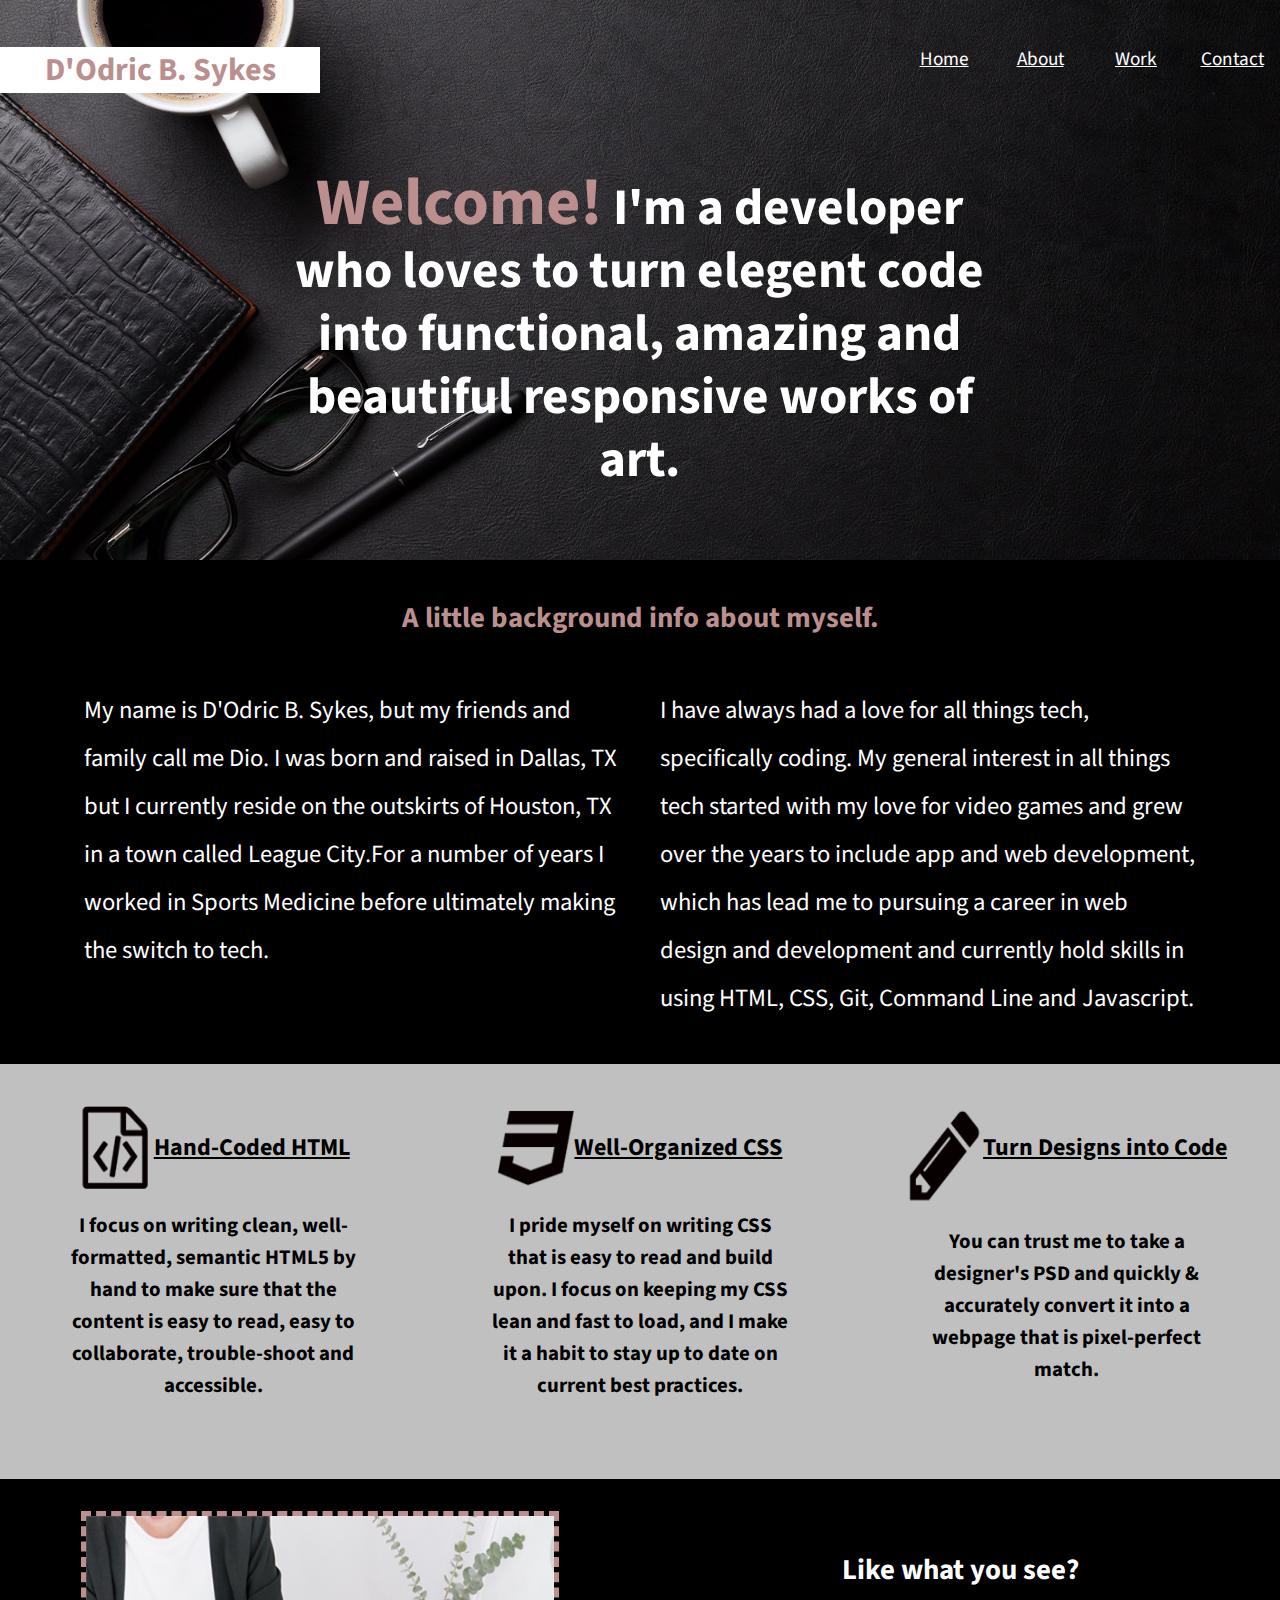
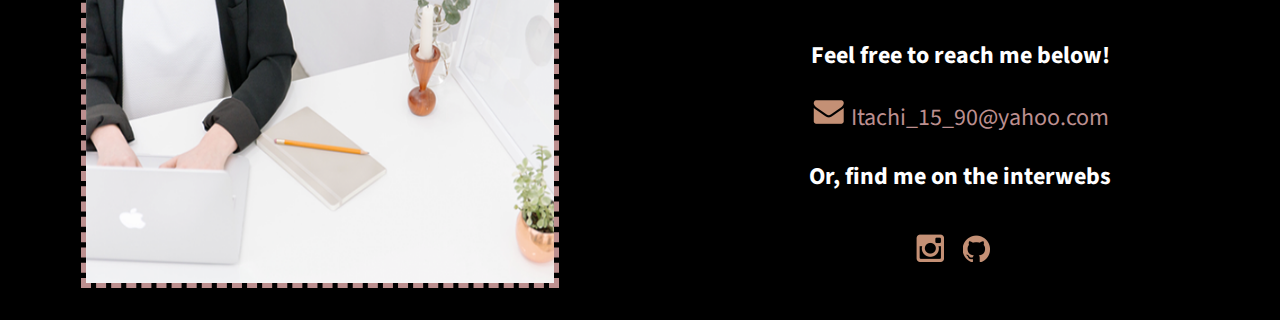
<file: index.html>
<!doctype html>
<html lang="en">
    <head>
        <meta charset="utf-8">
        <meta http-equiv="x-ua-compatible" content="ie=edge">
        <meta name="viewport" content="width=device-width, initial-scale=1, shrink-to-fit=no">
        <title>D'Odric Sykes Portfolio</title>
        <link rel="stylesheet" href="css/normalize.css">
        <link rel="stylesheet" href="css/main.css">
        <link href='https://fonts.googleapis.com/css?family=Source+Sans+Pro:400,700' rel='stylesheet' type='text/css'>
        <link href="https://fonts.googleapis.com/css2?family=Lora:wght@400;700&display=swap" rel="stylesheet">
    </head>
    <body>
        <header>
            <div class="full-width">
                <div class="half-width" id="top-header"> 
                    <h1>D'Odric B. Sykes</h1> 
                    <nav>
                        <ul>
                            <li><a href="index.html">Home</a></li>
                            <li><a href="#about">About</a></li>
                            <li><a href="work">Work</a></li>
                            <li><a href="#contact">Contact</a></li>
                        </ul>
                    </nav>
                </div>
                <div class="half-width" id="bottom-header">
                    <h2><span>Welcome!</span> I'm a developer who loves to turn elegent code into functional, amazing and beautiful responsive works of art.</h2>               
                </div>
            </div>
        </header>
        <main>
            <section id="about">
                <div class="full-width">
                    <h2>A little background info about myself.</h2>
                    <div class="half-width" id="about-left">
                        <p>My name is D'Odric B. Sykes, but my friends and family call me Dio. I was born and raised in Dallas, TX but I currently reside on the outskirts of Houston, TX in a town called League City.For a number of years I worked in Sports Medicine before ultimately making the switch to tech.</p>
                    </div>
                    <div class="half-width" id="about-right">
                        <p> I have always had a love for all things tech, specifically coding. My general interest in all things tech started with my love for video games and grew over the years to include app and web development, which has lead me to pursuing a career in web design and development and currently hold skills in using HTML, CSS, Git, Command Line and Javascript.
                    </div>
                </div>
            </section>
            <section id="work">
                <div class="full-width">
                    <div class="third-width">
                        <img src="img/icon-html.png"  alt="HTML icon"/>
                        <h3>Hand-Coded HTML</h3>
                        <p>I focus on writing clean, well-formatted, semantic HTML5 by hand to make sure that the content is easy to read, easy to collaborate, trouble-shoot and accessible.</p>
                    </div>
                    <div class="third-width">
                        <img src="img/icon-css.png" alt="CSS icon"/>
                        <h3>Well-Organized CSS</h3>
                        <p>I pride myself on writing CSS that is easy to read and build upon. I focus on keeping my CSS lean and fast to load, and I make it a habit to stay up to date on current best practices.</p>
                    </div>
                    <div class="third-width">
                        <img src="img/icon-pencil.png" alt="Pencil icon"/>
                        <h3>Turn Designs into Code</h3>
                        <p>You can trust me to take a designer's PSD and quickly & accurately convert it into a webpage that is pixel-perfect match.</p>
                    </div>
                </div>
            </section>
            <footer id="contact">
                <div class="full-width">
                    <div class="half-width">
                        <img src="img/contact.png" id="contact-img" alt="Contact image"/>
                    </div>
                    <div class="half-width" id="contact-info">
                        <h2>Like what you see?</h2> 
                        <h3 id="email-header">Feel free to reach me below!</h3>  
                        <a href="mailto:Itachi_15_90@yahoo.com"><img src="img/icon-envelope.png" id="envelope" alt="Envelope icon"/> Itachi_15_90@yahoo.com</a>  
                        <h3 id="socialmedia-header">Or, find me on the interwebs</h3>   
                        <ul>
                            <li><a href="https://www.instagram.com/papi_papi_dio/" target="_blank"><img src="img/icon-instagram.png" alt="Instagram icon"/></a></li>
                            <li><a href="https://github.com/DOdric-B-Sykes" target="_blank"><img src="img/icon-github.png" alt="Github icon"/></a></li>
                        </ul>        
                    </div>
                </div>
            </footer>
        </main>
    </body>
</html>
</file>
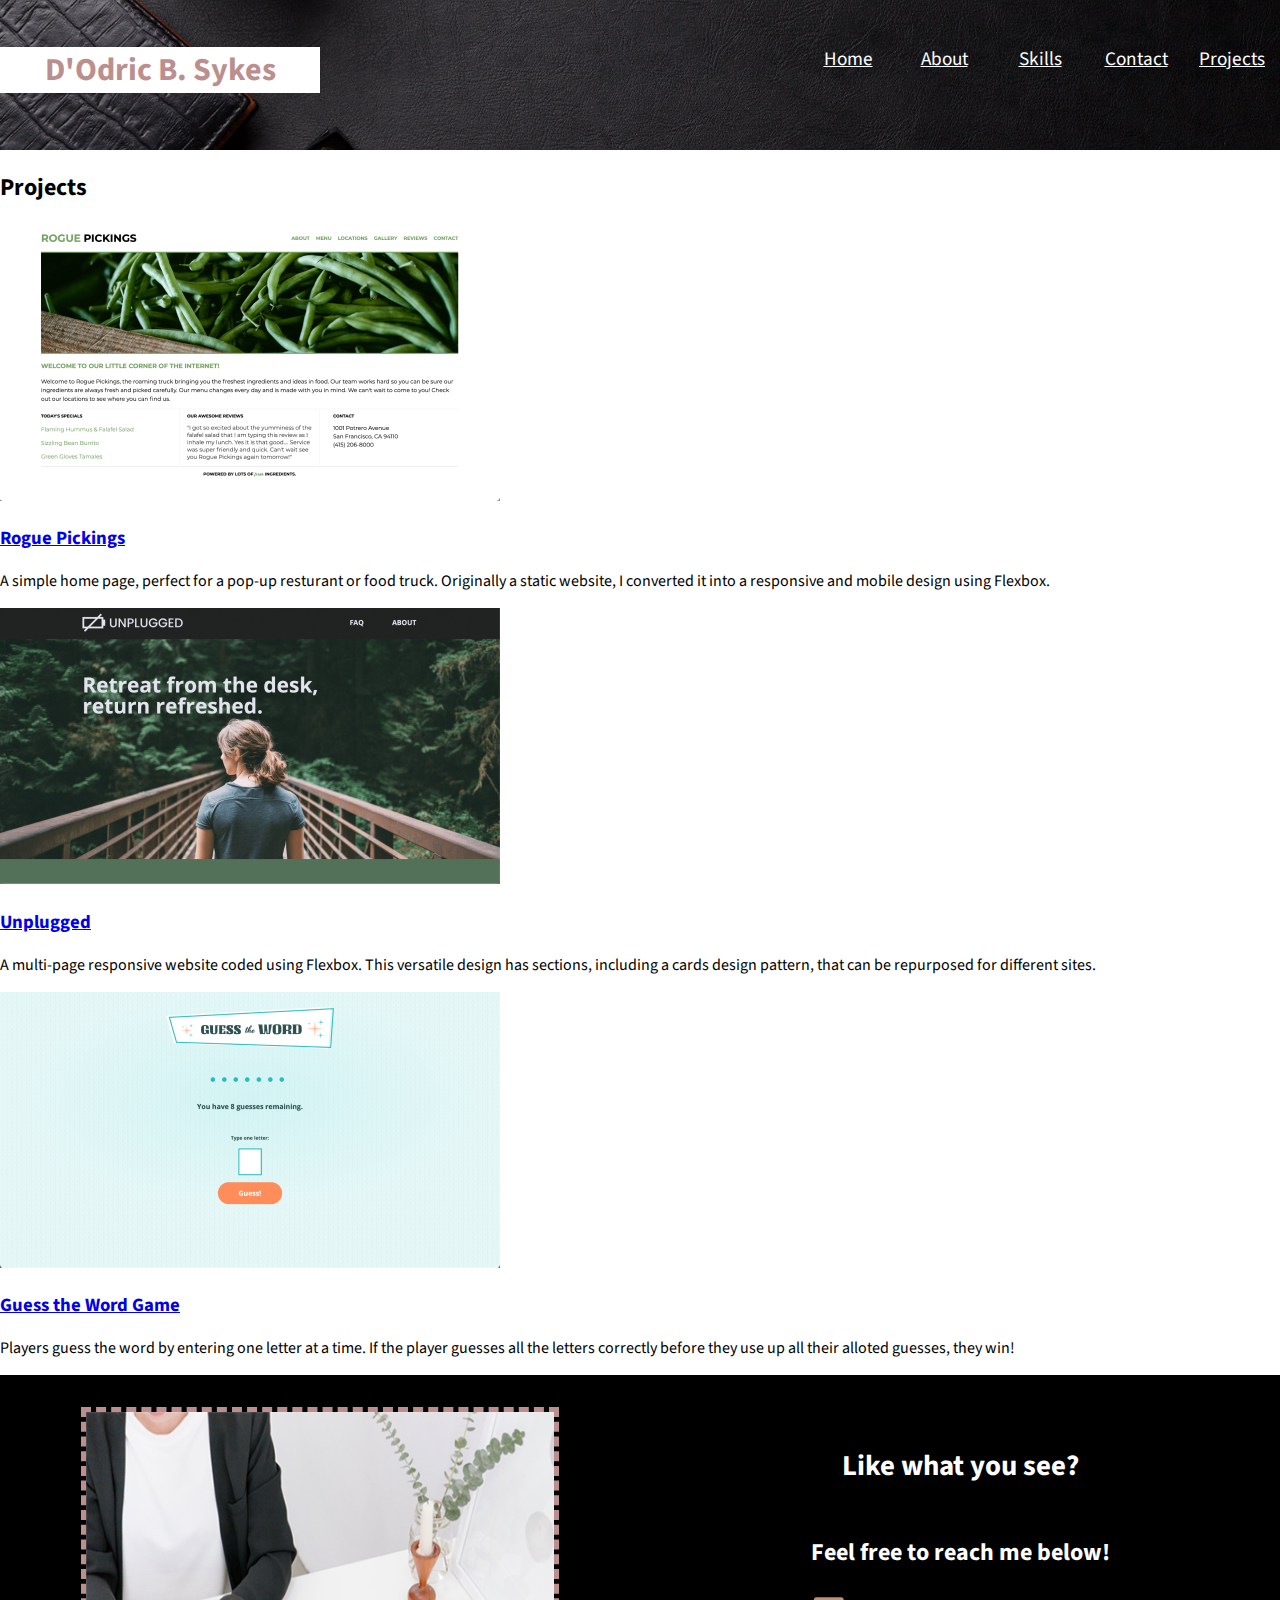
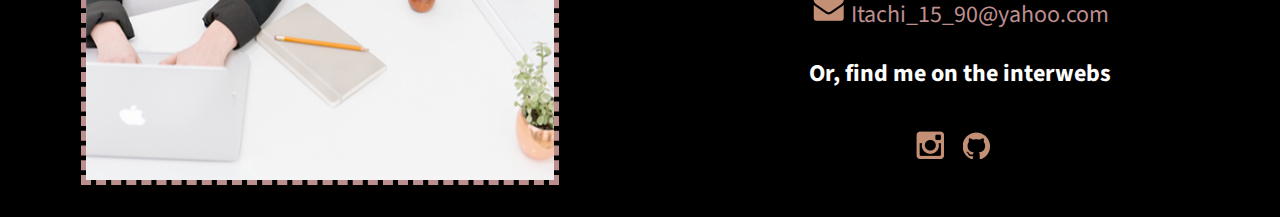
<file: projects/index.html>
<!--- THIS INDEX.HTML FILE IS FOR THE "Projects" PAGE OF THE PORTFOLIO SITE -->
<!doctype html>
<html lang="en">

<head>
    <meta charset="utf-8">
    <meta http-equiv="x-ua-compatible" content="ie=edge">
    <meta name="viewport" content="width=device-width, initial-scale=1, shrink-to-fit=no">
    <title>Projects | D'Odric Sykes Portfolio</title>
    <link rel="stylesheet" href="../css/normalize.css">
    <!-- Using "../" tells the system to go 1 level higher (from the folder that the file currently sits; "parent folder and child folder") -> (telling browser to go "up" 1 level from the index.html file inside the project folder to the "root", where the project folder and css folder both reside on the same "level") -->
    <link rel="stylesheet" href="../css/main.css">
    <link href='https://fonts.googleapis.com/css?family=Source+Sans+Pro:400,700' rel='stylesheet' type='text/css'>
    <link href="https://fonts.googleapis.com/css2?family=Lora:wght@400;700&display=swap" rel="stylesheet">
</head>

<body class="project-body">
    <header class="project-header">
        <div class="full-width">
            <div class="half-width" id="top-header">
                <h1>D'Odric B. Sykes</h1>
                <nav>
                    <ul>
                        <li><a href="../index.html#">Home</a></li>
                        <!-- Using "../" tells the system to go 1 level higher (from the folder that the file currently sits; "parent folder and child folder") -->
                        <li><a href="../index.html#about">About</a></li>
                        <li><a href="../index.html#skills">Skills</a></li>
                        <li><a href="../index.html#contact">Contact</a></li>
                        <li><a href="../projects/index.html">Projects</a></li>
                    </ul>
                </nav>
            </div>
        </div>
    </header>
    <main>
        <section id="project-content">
            <h2> Projects </h2>
            <div class="content-container" class="full-width">
                <div class="content" class="third-width">
                    <img class="project-img" src="../img/rogue-pickings.png" alt="RP site pic" />
                    <h3><a href="https://dodric-b-sykes.github.io/Rogue_Pickings/" target="_blank"> Rogue Pickings</a>
                    </h3>
                    <p> A simple home page, perfect for a pop-up resturant or food truck. Originally a static website, I
                        converted it into a responsive and mobile design using Flexbox. </p>
                </div>
                <div class="content" class="third-width">
                    <img class="project-img" src="../img/unplugged.png" alt="Unplugged site pic" />
                    <h3><a href="https://dodric-b-sykes.github.io/Unplugged-retreat/" target="_blank"> Unplugged</a>
                    </h3>
                    <p> A multi-page responsive website coded using Flexbox. This versatile design has sections,
                        including a cards design pattern, that can be repurposed for different sites. </p>
                </div>
                <div class="content" class="third-width">
                    <img class="project-img" src= "../img/guess-the-word-game.png" alt="Guess game site pic" />
                    <h3><a href="https://dodric-b-sykes.github.io/Guess-game/" target="_blank"> Guess the Word Game</a>
                    </h3>
                    <p> Players guess the word by entering one letter at a time. If the player guesses all the letters
                        correctly before they use up all their alloted guesses, they win! </p>
                </div>
            </div>
        </section>
        <footer id="contact">
            <div class="full-width">
                <div class="half-width">
                    <img src="../img/contact.png" id="contact-img" alt="Contact image" />
                </div>
                <div class="half-width" id="contact-info">
                    <h2>Like what you see?</h2>
                    <h3 id="email-header">Feel free to reach me below!</h3>
                    <a href="mailto:Itachi_15_90@yahoo.com"><img src="../img/icon-envelope.png" id="envelope"
                            alt="Envelope icon" /> Itachi_15_90@yahoo.com</a>
                    <h3 id="socialmedia-header">Or, find me on the interwebs</h3>
                    <ul>
                        <li><a href="https://www.instagram.com/papi_papi_dio/" target="_blank"><img
                                    src="../img/icon-instagram.png" alt="Instagram icon" /></a></li>
                        <li><a href="https://github.com/DOdric-B-Sykes" target="_blank"><img
                                    src="../img/icon-github.png" alt="Github icon" /></a></li>
                    </ul>
                </div>
            </div>
        </footer>
    </main>
</body>

</html>
</file>
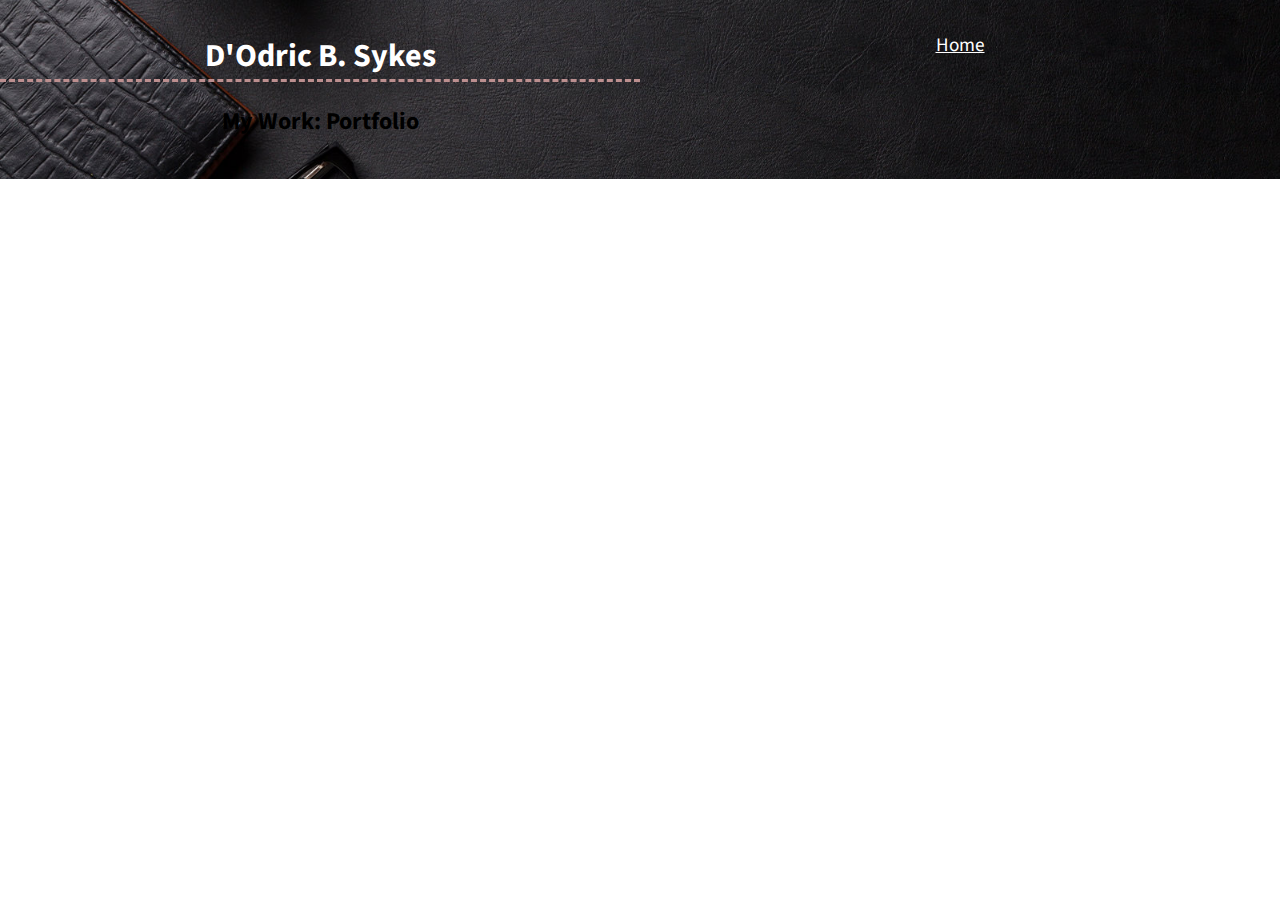
<file: work/index.html>
<!doctype html>
<html lang="en">
    <head>
        <title> My Work Portfolio </title>
        <link rel="stylesheet" href="../css/normalize.css">
        <link rel="stylesheet" href="../css/main.css">
        <link href='https://fonts.googleapis.com/css?family=Source+Sans+Pro:400,700' rel='stylesheet' type='text/css'>
        <link href="https://fonts.googleapis.com/css2?family=Lora:wght@400;700&display=swap" rel="stylesheet">
    </head>
    <body>
        <header id="work-header">
            <div class="full-width">
                <div class="half-width">
                    <h1>D'Odric B. Sykes</h1>
                    <h2> My Work: Portfolio</h2>
                </div>
                <div class="half-width">
                    <nav>
                        <ul>
                            <li><a href="../index.html">Home</a></li>
                        </ul>
                    </nav>
                </div>
            </div>
        </header>
    </body>
</html>
</file>
<file: css/main.css>
/***** BASE STYLES ******/

body {
    font-size: 16px;
    font-family: 'Source Sans Pro', sans-serif;
    color: black;
    display: flex;
    flex-flow: row wrap;
    justify-content: center;
    align-items: center;
}

/****** GRID *******/

.full-width {
    width: 100%;
    margin: 0 auto;
    overflow: auto;
}

.half-width {
    width: 50%;
}

.third-width {
    width: 33%;
}

/******* HEADER ********/

header {
    height: 100%;
    width: 100%;
    background: url(../img/black_desk_background.jpg);
    background-size: cover;
    background-position: center;
    text-align: center;
    display: flex;
    justify-content: center;
}

header .full-width {
    display: flex;
    flex-flow: row wrap;
    justify-content: center;
    width: 100%;

}

#top-header {
    width: 100%;

}

header h1 {
    color: white;
    border-bottom: 3px dashed rosybrown;
}

header nav {
    padding-top: 3px;
}

header nav ul {
    padding: 0;

}

header nav ul li {
    display: flex;
    justify-content: center;
}

header nav ul li a {
    color: white;

}

#bottom-header {
    width: 100%;

}

#bottom-header h2 {
    color: white;
    font-size: 1.5em;
    padding: 0 20px 5px 20px;
    line-height: 32px;

}

#bottom-header h2 span {
    color: rosybrown;
    font-size: 1.3em;

}

/********* ABOUT **********/
#about {
    background: black;

} 

#about .full-width {
    display: flex;
    flex-flow: row wrap;
    justify-content: center;
    padding: 15px 0;
}

#about h2 {
    color: rosybrown;

}

#about .half-width {
    color: white;
    width: 100%;
    line-height: 32px;
    padding: 0 10px;

}

#about p {
    font-size: 1.1em;
    padding: 0 20px;
}

/******* WORK *********/
#work {
    background: silver;

}

#work .full-width {
    display: flex;
    flex-flow: row wrap;
    padding: 18px 0;

}

#work .third-width {
    width: 100%;
    text-align: center;

}

#work p {
    font-size: 1.05em;
    font-weight: bold;
    line-height: 26px;
    padding: 0 18px 20px 18px;

}

/******** CONTACT *********/
#contact {
    background: black;

}

#contact .full-width {
    display: flex;
    flex-flow: row wrap;
    justify-content: center;
    padding: 18px 0;

}

#contact .half-width {
    width: 100%;
    display: flex;
    justify-content: center;

}

#contact-img {
    width: 75%;
    border: 5px dashed rosybrown;
}

#contact-info {
    color: white;
    flex-flow: row wrap;
    padding-top: 15px; 

}

#contact-info h2, #contact-info h3, #contact-info a {
    text-align: center;
    width: 100%;

}

#contact-info a {
    color: rosybrown;
    font-size: 1.3em;
    text-decoration: none;
}

#contact-info ul {
    display: flex;
    padding: 0;

}

#contact-info ul li {
    display: flex;
    padding-right: 5px;

}

/******** TABLET **********/
@media screen and (min-width: 786px) {

header nav ul li {
    font-size: 1.2em;

}

#bottom-header {
    display: flex;
    justify-content: center;
}

#bottom-header h2 {
    font-size: 1.6em;
    width: 80%;
    line-height: 38px;

}
/**** ABOUT *****/

#about .half-width {
    font-size: 1.2em;
    line-height: 38px;
    padding: 0;
    display: flex;
    flex-flow: row nowrap;
    width: 50%;

}

#about h2 {
    text-align: center;
    width: 100%;

}


/***** WORK *****/

#work h3 {
    font-size: 1.3em;

}

#work .third-width {
    display: flex;
    flex-flow: row wrap;
    justify-content: center;

}

#work img {
    width: 8%;
}

#work p {
    font-size: 1.2em;
    font-weight: bold;
    line-height: 25px;
    margin-bottom: 20px;
    padding-bottom: 25px;
    width: 70%;

}

/***** CONTACT ******/

#contact .full-width {
    flex-flow: row nowrap;

}

#contact-img {
    width: 80%;
}

#contact-info {
    padding-top: 15px;

}

#contact h2 {
    font-size: 1.6em;

}

#contact h3 {
    font-size: 1.3em;

}

#contact a {
    font-size: 1.4em;

}

#contact-info ul li {
    padding-right: 12px;

}

}

/********* DESKTOP **********/
@media screen and (min-width: 1200px) {

header .full-width {
    margin-top: 12px;
    padding-bottom: 20px;

}

#top-header {
    display: flex;
    flex-flow: row nowrap;
    padding: 14px 0 15px 0;

}

#top-header h1 {
    border: none;
    background: white;
    color: rosybrown;
    display: flex;
    justify-content: center;
    align-items: center;
    width: 25%;

}

#top-header nav {
    width: 75%;

}

#top-header nav ul {
    display: flex;
    flex-flow: row nowrap;
    justify-content: flex-end;
    align-items: center;

}

#top-header nav ul li {
    width: 10%;

}

#bottom-header {
    width: 70%;

}

#bottom-header h2 {
    font-size: 3.2em;
    line-height: 63px;

}

/****** ABOUT ******/

#about .full-width {
    padding: 14px 0 16px 0;

}

#about h2 {
    font-size: 1.8em;

}

#about .half-width {
    font-size: 1.4em;
    line-height: 48px;
    width: 45%;

}

/****** WORK ********/

#work .full-width {
    flex-flow: row nowrap;
    padding: 32px 0;

}

#work .third-width {
    margin-top: 10px;

}

#work img {
    width: 18%;

}

#work h3 {
    font-size: 1.5em;
    text-decoration: underline;

}

#work p {
    font-size: 1.3em;
    line-height: 32px;

}

/****** CONTACT *******/

#contact .full-width {
    flex-flow: row nowrap;
    padding: 32px 0;

}

#contact-img {
    width: 73%;

}

#contact h2 {
    font-size: 1.8em;

}

#contact h3 {
    font-size: 1.5em;

}

#contact a {
    font-size: 1.5em;

}



}
</file>
